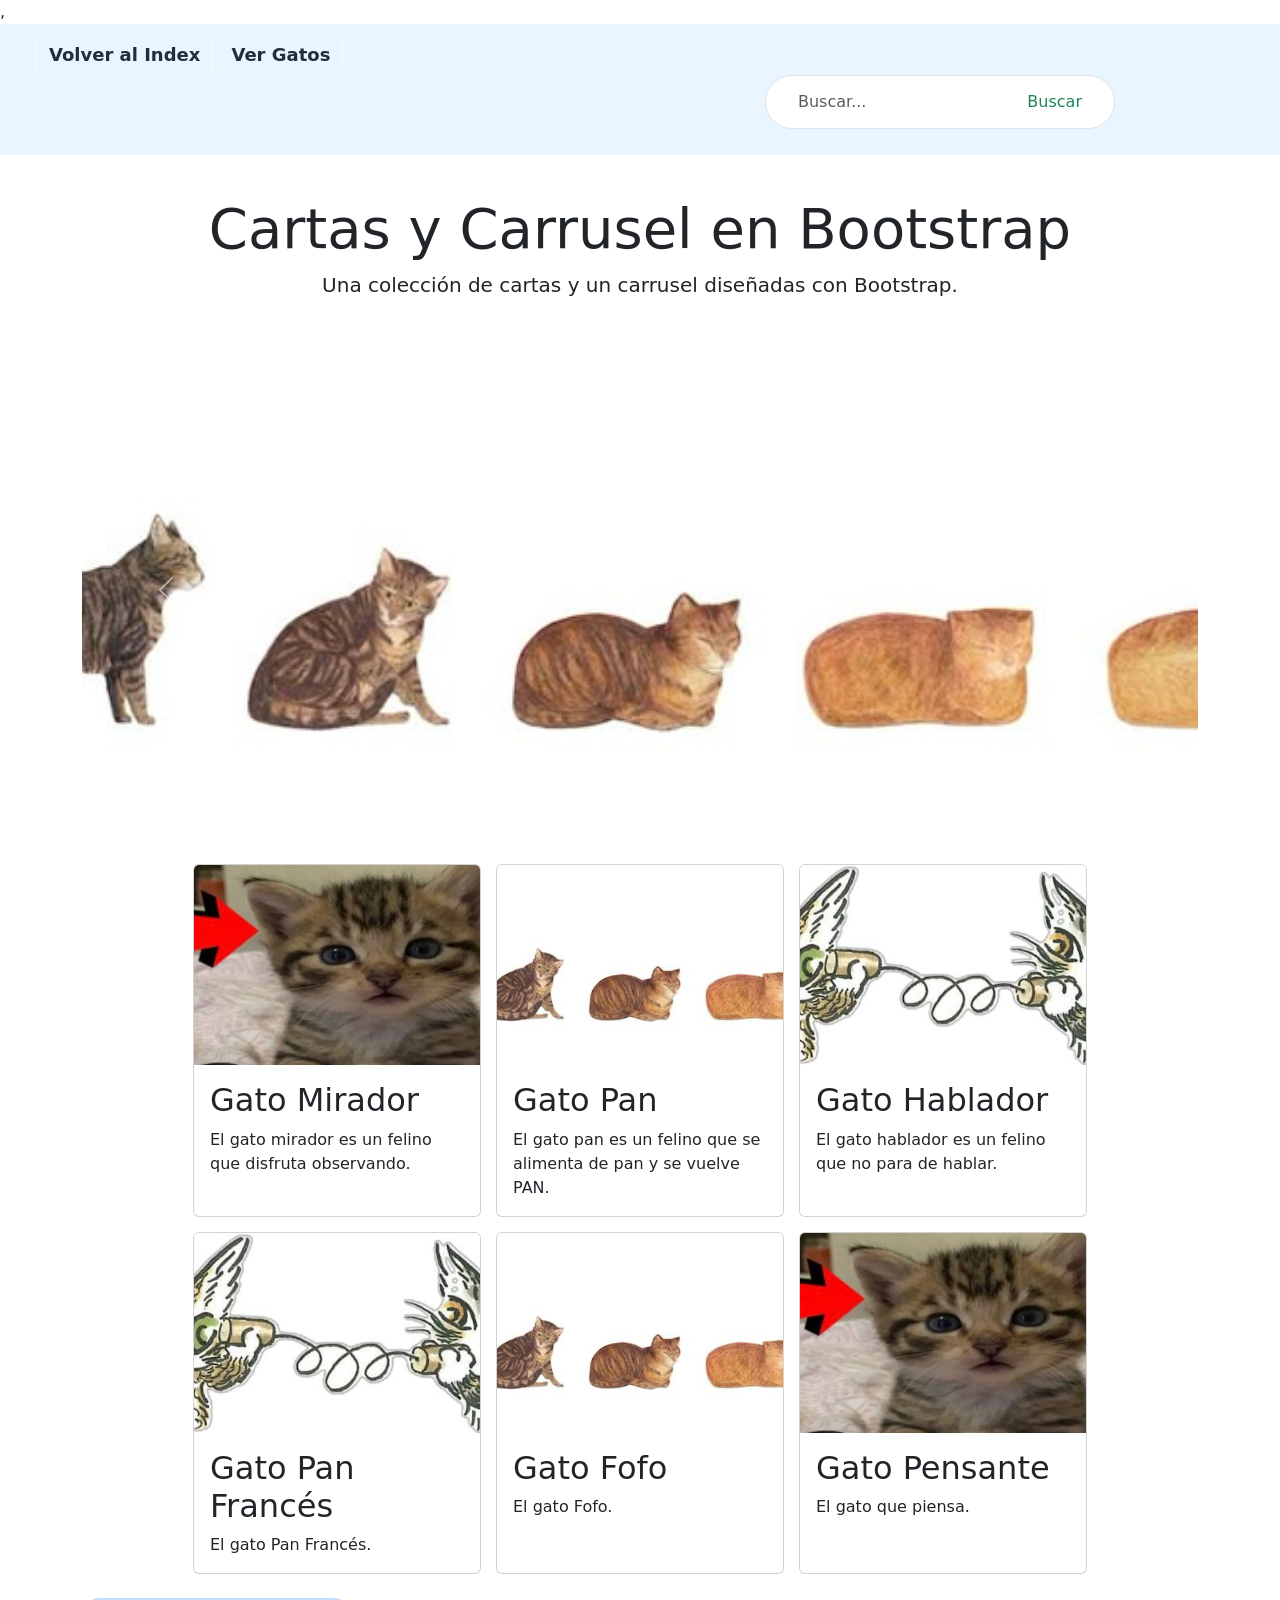
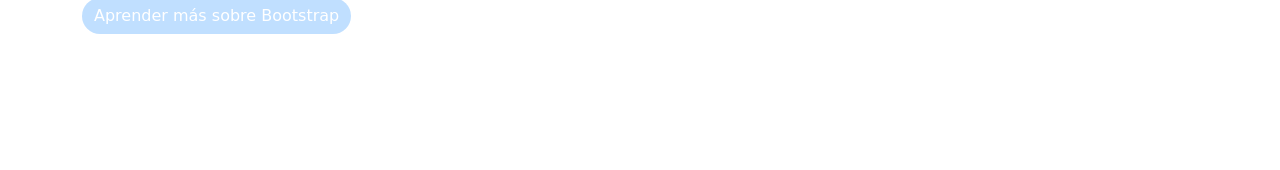
<file: boostrap.html>
,<!DOCTYPE html>
<html lang="es">
<head>
    <meta charset="UTF-8">
    <meta name="viewport" content="width=device-width, initial-scale=1.0">
    <title>BOOTSTRAP</title>
    <link href="https://cdn.jsdelivr.net/npm/bootstrap@5.3.3/dist/css/bootstrap.min.css" rel="stylesheet">
    <script src="https://cdn.jsdelivr.net/npm/bootstrap@5.3.3/dist/js/bootstrap.bundle.min.js"></script>

    <style>
        .nav-superior{
            display:flex;
            justify-content:space-between;
            align-items:center;
            background:#e9f6ff;
            padding:10px 20px;
        }

        .nav-superior a{
            color:#232e36;
            text-decoration:none;
            font-size:18px;
            font-weight:bold;
        }

        .container-fluid{
            width:auto;
            margin-left:auto;
        }

        .buscador-google{
            display:flex;
            align-items:center;
            background:#fff;
            border:1px solid #dfe1e5;
            border-radius:50px;
            padding:8px 20px;
            width:350px;
            margin-left: 600px;
        }

        .buscador-google svg{
            width:12px;
            height:12px;
            margin-right:10px;
        }

        input.form-control{
            border:none;
            box-shadow:none;
        }

        button.btn-outline-success{
            border:none;
            background:transparent;
        }

        .carousel-item img{
            height:500px;
            object-fit:cover;
        }

        .titulo{
            text-align:center;
            margin:40px 0;
        }

        #gato{
            display:flex;
            gap:15px;
            flex-wrap:wrap;
            justify-content:center;
        }

        .card{
            transition:0.3s;
        }

        .card:hover{
            transform:translateY(-8px);
        }

        .card-img-top{
            height:200px;
            object-fit:cover;
        }

        button.btn-primary{
            border: #232e36;
            background-color: #c0dfff;
            border-radius: 50px;
        }
    </style>
</head>
<body>

<nav class="navbar nav-superior">
    <div class="ms-3">
        <a class="btn btn-outline-light" href="index.html">Volver al Index</a>
        <a class="btn btn-outline-light" href="#gato">Ver Gatos</a>
    </div>

    <div class="container-fluid">
        <form class="d-flex buscador-google" role="search">
            <input class="form-control" type="search" placeholder="Buscar...">
            <button class="btn btn-outline-success" type="submit">Buscar</button>
        </form>
    </div>
</nav>

<div class="container">

    <div class="titulo">
        <h2 class="display-4">Cartas y Carrusel en Bootstrap</h2>
        <p class="lead">Una colección de cartas y un carrusel diseñadas con Bootstrap.</p>
    </div>

    <div id="carouselExampleAutoplaying" class="carousel slide" data-bs-ride="carousel">

        <div class="carousel-inner">
            <div class="carousel-item active">
                <img src="img/flayer 2.png" class="d-block w-100" alt="">
            </div>

            <div class="carousel-item">
                <img src="img/flayer 1.png" class="d-block w-100" alt="">
            </div>

            <div class="carousel-item">
                <img src="img/flayer 3.png" class="d-block w-100" alt="">
            </div>
        </div>

        <button class="carousel-control-prev" type="button" data-bs-target="#carouselExampleAutoplaying" data-bs-slide="prev">
            <span class="carousel-control-prev-icon"></span>
        </button>

        <button class="carousel-control-next" type="button" data-bs-target="#carouselExampleAutoplaying" data-bs-slide="next">
            <span class="carousel-control-next-icon"></span>
        </button>

    </div>

    <div id="gato" class="mt-4">

        <div class="card" style="width:18rem;">
            <img src="img/flayer 3.png" class="card-img-top" alt="">
            <div class="card-body">
                <h2>Gato Mirador</h2>
                <p class="card-text">El gato mirador es un felino que disfruta observando.</p>
            </div>
        </div>

        <div class="card" style="width:18rem;">
            <img src="img/flayer 2.png" class="card-img-top" alt="">
            <div class="card-body">
                <h2>Gato Pan</h2>
                <p class="card-text">El gato pan es un felino que se alimenta de pan y se vuelve PAN.</p>
            </div>
        </div>

        <div class="card" style="width:18rem;">
            <img src="img/flayer 1.png" class="card-img-top" alt="">
            <div class="card-body">
                <h2>Gato Hablador</h2>
                <p class="card-text">El gato hablador es un felino que no para de hablar.</p>
            </div>
        </div>

        <div class="card" style="width:18rem;">
            <img src="img/flayer 1.png" class="card-img-top" alt="">
            <div class="card-body">
                <h2>Gato Pan Francés</h2>
                <p class="card-text">El gato Pan Francés.</p>
            </div>
        </div>

        <div class="card" style="width:18rem;">
            <img src="img/flayer 2.png" class="card-img-top" alt="">
            <div class="card-body">
                <h2>Gato Fofo</h2>
                <p class="card-text">El gato Fofo.</p>
            </div>
        </div>

        <div class="card" style="width:18rem;">
            <img src="img/flayer 3.png" class="card-img-top" alt="">
            <div class="card-body">
                <h2>Gato Pensante</h2>
                <p class="card-text">El gato que piensa.</p>
            </div>
        </div>

    </div>

    <p class="mt-4">
        <button class="btn btn-primary" type="button" data-bs-toggle="collapse" data-bs-target="#collapseWidthExample">
            Aprender más sobre Bootstrap
        </button>
    </p>

    <div style="min-height:120px;">
        <div class="collapse collapse-horizontal" id="collapseWidthExample">
            <div class="card card-body" style="width:300px;">
                Bootstrap es un framework de código abierto para desarrollar con HTML, CSS y JS.
            </div>
        </div>
    </div>

</div>

</body>
</html>
</file>
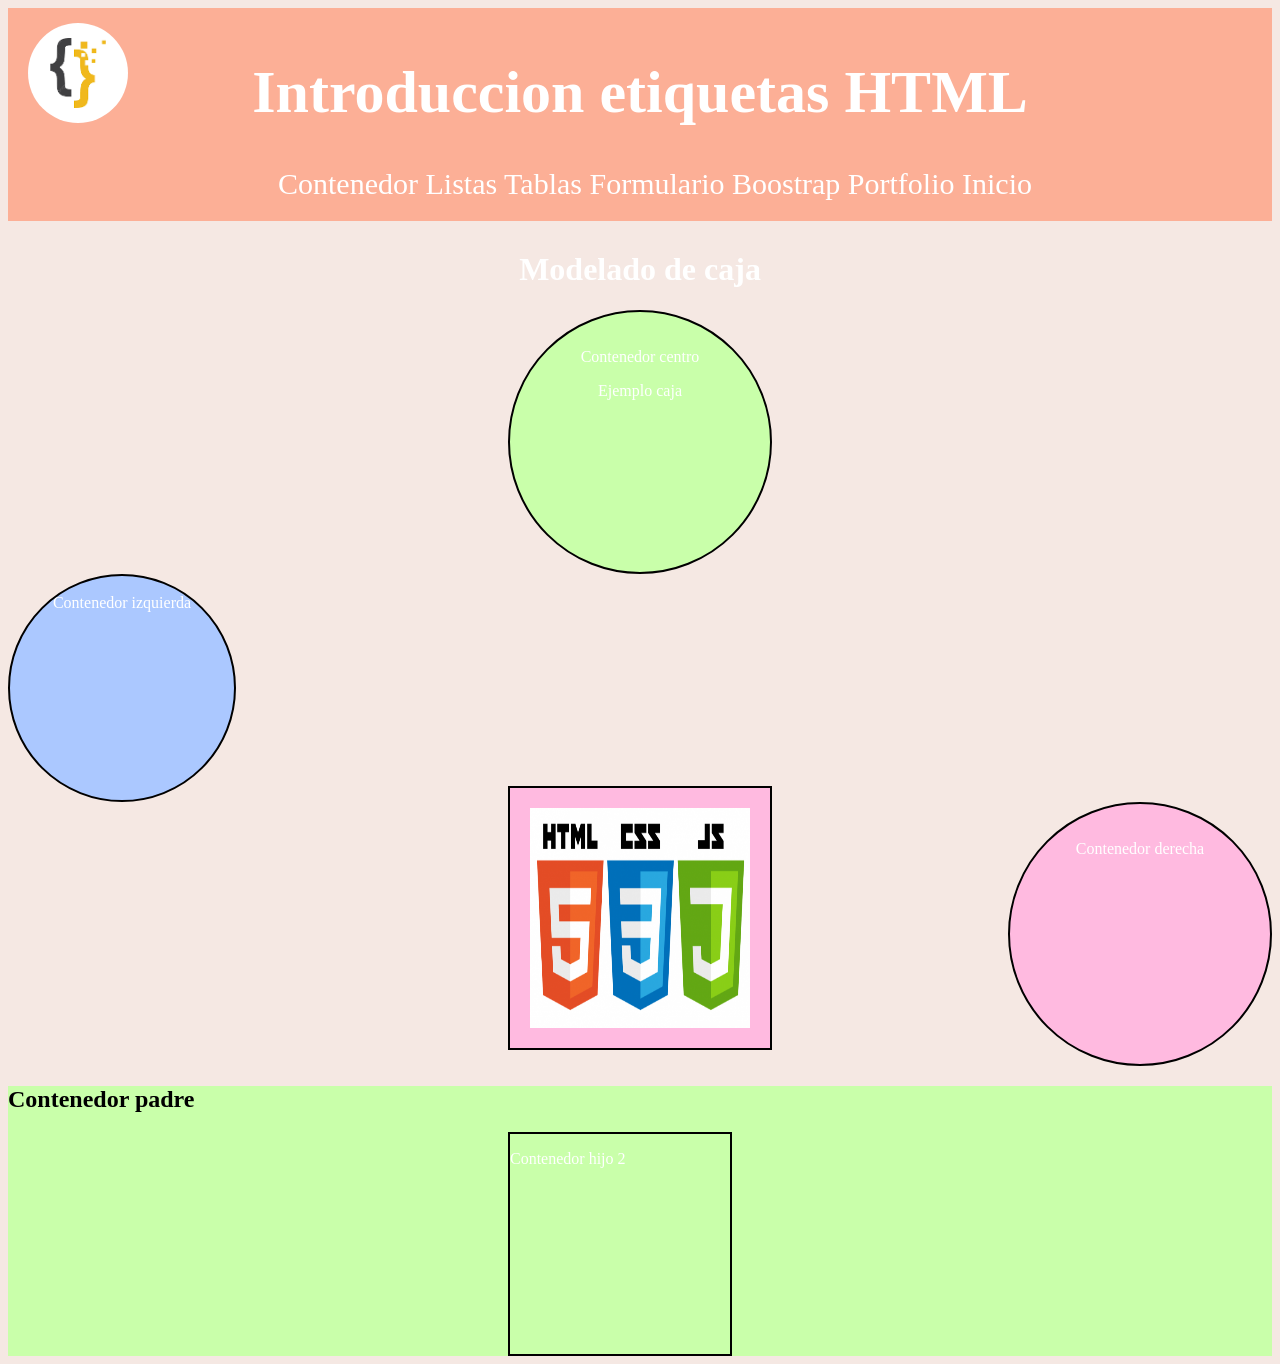
<file: contenedor.html>
<!DOCTYPE html>
<html lang="en">
<head>
    <meta charset="UTF-8">
    <meta name="viewport" content="width=device-width, initial-scale=1.0">
    <title>Contenedor</title>
    <style>
        /* CONTENEDOR */
        div{
            background-color: rgb(255, 179, 154);
        }

        .ci{
            background-color: rgb(201, 255, 170);
            color: white;
            padding: 20px;
            border: 2px solid black;
            margin-left: 500px;
            border-radius: 200px;
            width: 220px;
            height: 220px;
            text-align: center;
        }

        .cii{
            background-color: #abc8ff;
            color: white;
            padding: 2px;
            border: 2px solid black;
            border-radius: 200px;
            width: 220px;
            height: 220px;
            text-align: center;
        }

        .ciii{
            background-color: rgb(255, 186, 224);
            color: white;
            padding: 20px;
            border: 2px solid black;
            margin-left: 1000px;
            border-radius: 200px;
            width: 220px;
            height: 220px;
            text-align: center;
        }

        .contenerpadre{
            background-color: rgb(201, 255, 170);
            position: relative;
        }

        .hijo1{
            background-color: rgb(255, 186, 224);
            color: white;
            padding: 20px;
            border: 2px solid black;
            width: 220px;
            height: 220px;
            text-align: center;
            position: absolute;
            top: -300px;
            left: 500px;
        }

        .hijo2{
            background-color: rgb(201, 255, 170);
            color: white;
            border: 2px solid black;
            width: 220px;
            height: 220px;
            margin-left: 500px;
        }

        img{
            width: 220px;
            height: 220px;
        }

        header{
            background-color: rgb(252, 175, 150);
            padding: 20px;
            position: relative;
            font-size: 30px;
        }
        h1{
            color: white;
            text-align: center;
            margin-top: 30px;
        }

        header img{
            width: 100px;
            height: 100px;
            border-radius: 50%;
            position: absolute;
            left: 20px;
            top: 15px;
        }
        nav a{
            text-decoration: none;
            color: white;
        }
        nav a:hover{
            color: black;
        }

        nav{
            margin-left: 250px;
        }
        body{
            background-color: rgb(245, 232, 227);
        }

    </style>
</head>
<body>
    <header>
        <img src="./img/images.png" alt="">
        <h1>Introduccion etiquetas HTML</h1>
        <nav>
            <a href="contenedor.html">Contenedor</a>
            <a href="lista.html">Listas</a>
            <a href="tabla.html">Tablas</a>
            <a href="formulario.html">Formulario</a>
            <a href="boostrap.html">Boostrap</a>
            <a href="portfolio.html">Portfolio</a>
            <a href="index.html">Inicio</a>
        </nav>
    </header>
    <h1>Modelado de caja</h1>
        

    <div class="ci">
        <p >Contenedor centro</p> 
        <p >Ejemplo caja</p>
    </div>

    <div class="cii">
        <p >Contenedor izquierda</p>
    </div>

    <div class="ciii">
        <p>Contenedor derecha</p>
    </div>

    <div class="contenerpadre">
        <h2>Contenedor padre</h2>
        <div class="hijo1">
            <img src="./img/lenguajes_1-700x353.png" alt="">
        </div>
        <div class="hijo2">
            <p>Contenedor hijo 2</p>
        </div>
    </div>
</body>
</html>
</file>
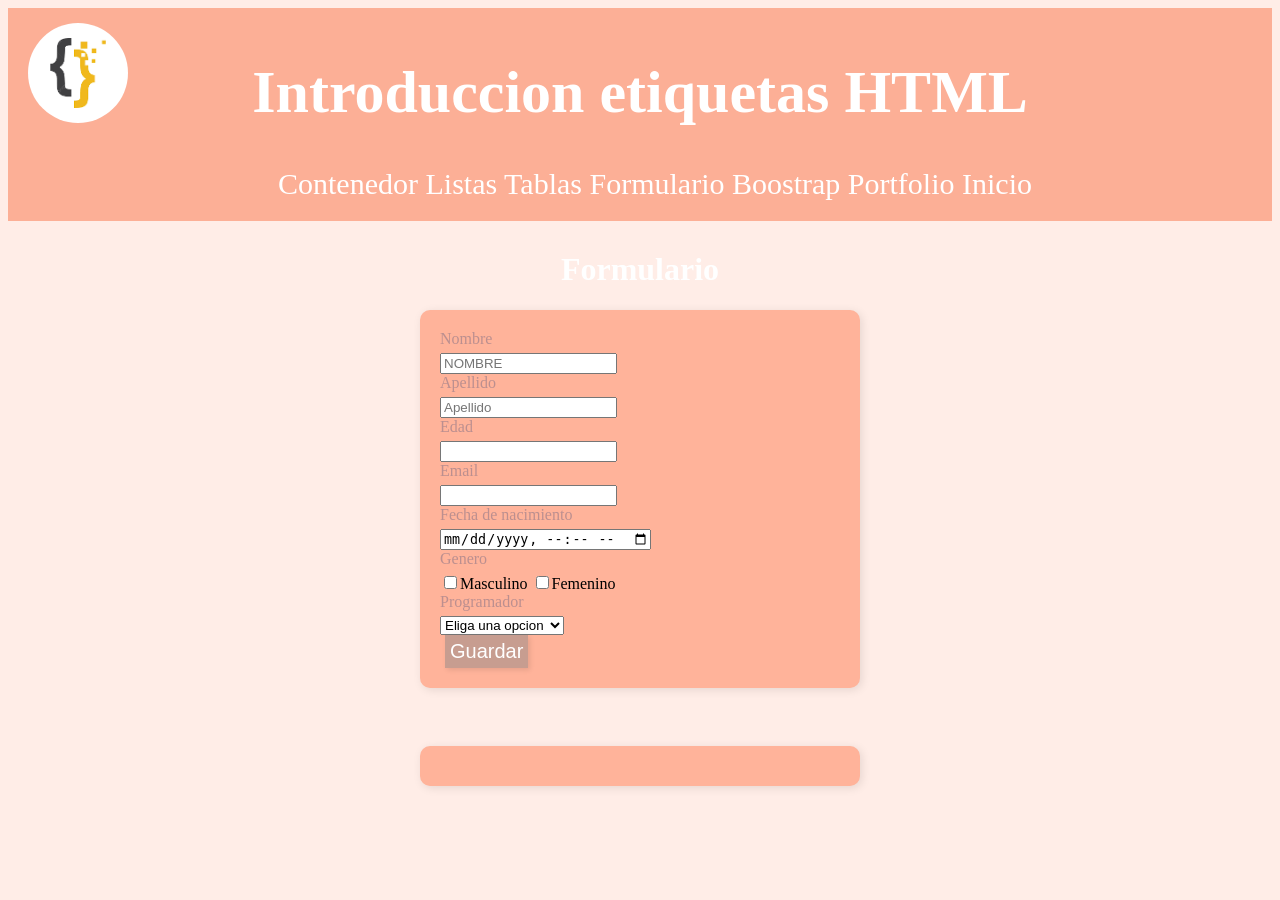
<file: formulario.html>
<!DOCTYPE html>
<html lang="en">
<head>
    <meta charset="UTF-8">
    <meta name="viewport" content="width=device-width, initial-scale=1.0">
    <title>Formulario</title>

    <style>
        /* ESTILOS PARA EL ENCABEZADO */
         header{
            background-color: rgb(252, 175, 150);
            padding: 20px;
            position: relative;
            font-size: 30px;
        }
        h1{
            color: white;
            text-align: center;
            margin-top: 30px;
        }

        header img{
            width: 100px;
            height: 100px;
            border-radius: 50%;
            position: absolute;
            left: 20px;
            top: 15px;
        }
        nav a{
            text-decoration: none;
            color: white;
        }
        nav a:hover{
            color: black;
        }

        nav{
            margin-left: 250px;
        }
        body{
            background-color: rgb(255, 237, 231);
        }

        /* FORMULARIO */
        form{
            background-color: rgb(255, 179, 154);
            padding: 20px;
            width: 400px;
            margin: 20px auto;
            border-radius: 10px;
            box-shadow: 2px 2px 10px rgba(0, 0, 0, 0.1);
        }
        form label{
            color: rosybrown;
            display: block;
            margin-bottom: 5px;
            font-family: fantasy;
        }
        form h1{
            text-align: center;
            margin-bottom: 20px;
            font-family: fantasy;
        }
        
        form button{
            background-color: rgb(199, 157, 144);
            color: white;
            border: none;
            font-size: 20px;
            margin-left: 5px;
            padding: 5px;
            box-shadow: 2px 2px 5px rgba(0, 0, 0, 0.1);
        }

        .mensaje{
            background-color: rgb(255, 179, 154);
            padding: 20px;
            width: 400px;
            margin: 20px auto;
            border-radius: 10px;
            box-shadow: 2px 2px 10px rgba(0, 0, 0, 0.1);
            font-family: system-ui, -apple-system, BlinkMacSystemFont, 'Segoe UI', Roboto, Oxygen, Ubuntu, Cantarell, 'Open Sans', 'Helvetica Neue', sans-serif;
        }

    </style>
</head>
<body>
    <header>
        <img src="./img/images.png" alt="">
        <h1>Introduccion etiquetas HTML</h1>
        <nav>
            <a href="contenedor.html">Contenedor</a>
            <a href="lista.html">Listas</a>
            <a href="tabla.html">Tablas</a>
            <a href="formulario.html">Formulario</a>
            <a href="boostrap.html">Boostrap</a>
            <a href="portfolio.html">Portfolio</a>
            <a href="index.html">Inicio</a>
        </nav>
    </header>
    
    <h1>Formulario </h1>
    <form>
        <label for="">Nombre</label>
        <input type="text" id="nombre" placeholder="NOMBRE"><br>
        <label for="">Apellido</label>
        <input type="text" id="apellido" placeholder="Apellido"><br>
        <label for="">Edad</label>
        <input type="text" id="edad"><br>
        <label for="">Email</label>
        <input type="email" name="" id="email"><br>
        <label for="">Fecha de nacimiento</label>
        <input type="datetime-local" name="" id="fecha_nacimiento"><br>
        <label for="">Genero</label>
        <input type="checkbox" name="" id="masculino">Masculino
        <input type="checkbox" name="" id="femenino">Femenino
        <br>
        <label for="">Programador</label>
        <select name="" id="opcion">
            <option value="">Eliga una opcion</option>
            <option value="Des frontend">Des FRONTEND</option>
            <option value="Des backend">Des BACKEND</option>
            <option value="Lider de equipo">Lider de equipo</option>
            <option value="Senior PYTHON">Senior PYTHON</option>
        </select><br>
        <button type="button" value="Guardar" onclick="guardar()">Guardar</button>
    </form>
    <br>

        <div id="Mensaje" class="mensaje">

            
        </div>

</body>
</html>
<script>
function guardar() {
    let nombre = document.getElementById("nombre").value;
    let apellido = document.getElementById("apellido").value;
    let edad = document.getElementById("edad").value;
    let email = document.getElementById("email").value;
    let fecha_nacimiento = document.getElementById("fecha_nacimiento").value;
    let masculino = document.getElementById("masculino").checked;
    let femenino = document.getElementById("femenino").checked;
    let opcion = document.getElementById("opcion").value;

    document.getElementById("Mensaje").innerHTML = "<h1>Datos guardados:</h1>" +
        "Nombre: " + nombre + "<br/>" +
        "Apellido: " + apellido + "<br/>" +
        "Edad: " + edad + "<br/>" +
        "Email: " + email + "<br/>" +
        "Fecha de nacimiento: " + fecha_nacimiento + "<br/>" +
        "Genero: " + (masculino ? "Masculino" : femenino ? "Femenino" : "No especificado") + "<br/>" +
        "Opcion: " + opcion + "<br/>";

}

</script>
</file>
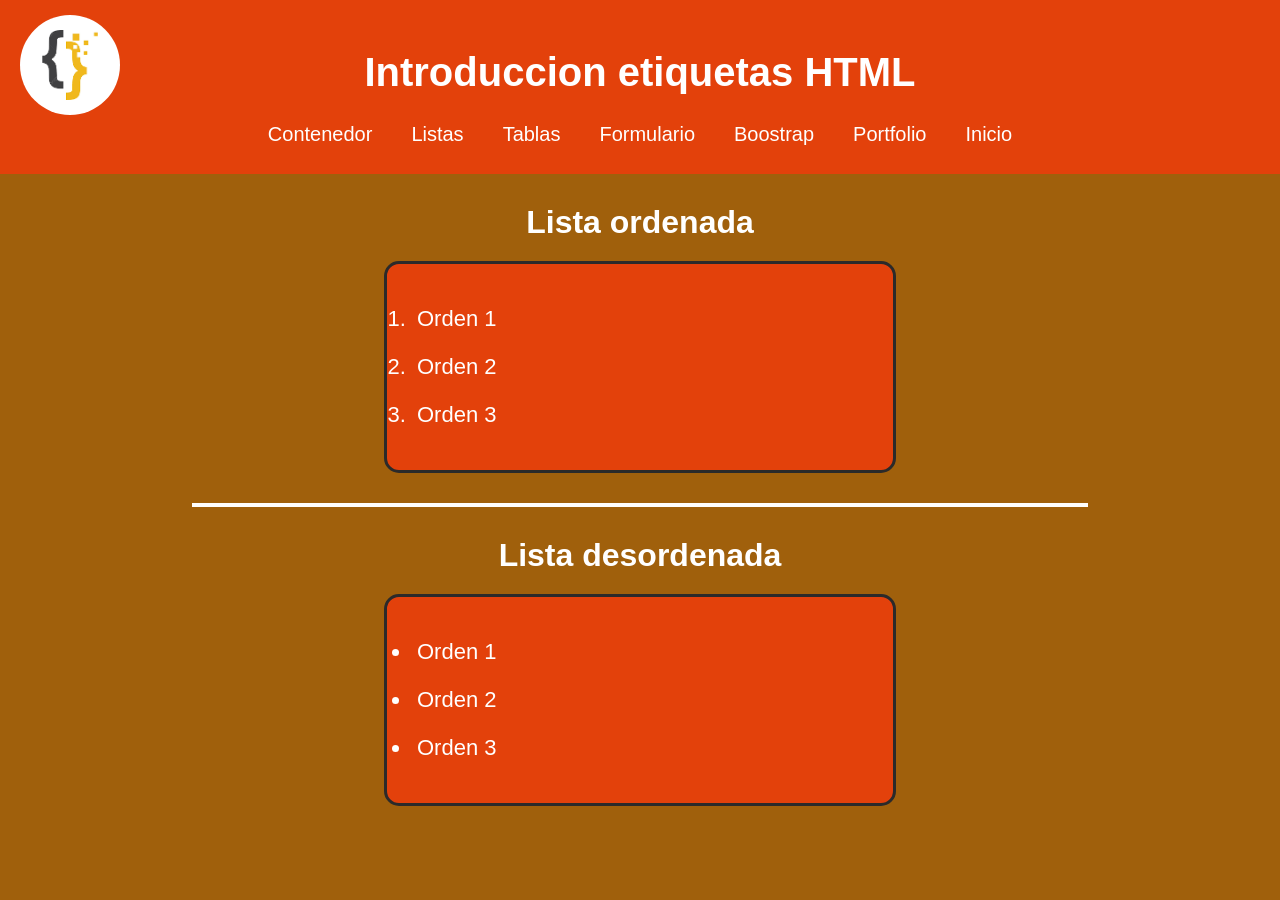
<file: lista.html>
<!DOCTYPE html>
<html lang="en">
<head>
    <meta charset="UTF-8">
    <meta name="viewport" content="width=device-width, initial-scale=1.0">
    <title>Listas</title>

    <style>

        /* RESET */
        *{
            margin: 0;
            padding: 0;
            box-sizing: border-box;
        }

        /* BODY */
        body{
            background-color: rgb(160, 96, 12);
            font-family: Arial, Helvetica, sans-serif;
        }

        /* HEADER */
        header{
            background-color: rgb(227, 65, 11);
            padding: 20px;
            position: relative;
        }

        header h1{
            text-align: center;
            color: white;
            font-size: 40px;
            margin-bottom: 20px;
        }

        /* IMAGEN */
        header img{
            width: 100px;
            height: 100px;
            border-radius: 50%;
            position: absolute;
            left: 20px;
            top: 15px;
        }

        /* NAV */
        nav{
            display: flex;
            justify-content: center;
            flex-wrap: wrap;
            gap: 15px;
            margin-top: 10px;
        }

        nav a{
            text-decoration: none;
            color: white;
            padding: 8px 12px;
            transition: 0.3s;
            font-size: 20px;
        }

        nav a:hover{
            color: black;
        }

        /* TITULOS */
        body h1{
            color: white;
            text-align: center;
            margin-top: 30px;
        }

        /* LISTAS */
        ol,
        ul{
            background-color: rgb(227, 65, 11);
            width: 40%;
            margin: 20px auto;
            padding: 25px;
            border-radius: 15px;
            border: 3px solid rgb(43, 42, 42);
            color: white;
            font-size: 22px;
        }

        /* ITEMS */
        li{
            margin: 12px 0;
            padding: 5px;
        }

        /* LINEA */
        hr{
            border: 2px solid white;
            width: 70%;
            margin: 30px auto;
        }

        /* ---------------- RESPONSIVE ---------------- */

        /* TABLET */
        @media (max-width: 900px){

            header img{
                position: static;
                display: block;
                margin: auto;
            }

            header h1{
                font-size: 32px;
                margin-top: 15px;
            }

            nav{
                margin-top: 20px;
            }

            ol,
            ul{
                width: 70%;
                font-size: 20px;
            }
        }

        /* CELULAR */
        @media (max-width: 600px){

            header{
                text-align: center;
            }

            header h1{
                font-size: 26px;
            }

            nav{
                flex-direction: column;
                align-items: center;
                gap: 10px;
            }

            nav a{
                font-size: 18px;
            }

            ol,
            ul{
                width: 90%;
                font-size: 18px;
                padding: 20px;
            }

            body h1{
                font-size: 28px;
            }

            hr{
                width: 90%;
            }
        }

    </style>
</head>

<body>

    <header>
        <img src="./img/images.png" alt="">

        <h1>Introduccion etiquetas HTML</h1>

        <nav>
            <a href="contenedor.html">Contenedor</a>
            <a href="lista.html">Listas</a>
            <a href="tabla.html">Tablas</a>
            <a href="formulario.html">Formulario</a>
            <a href="boostrap.html">Boostrap</a>
            <a href="portfolio.html">Portfolio</a>
            <a href="index.html">Inicio</a>
        </nav>
    </header>

    <h1>Lista ordenada</h1>

    <ol>
        <li>Orden 1</li>
        <li>Orden 2</li>
        <li>Orden 3</li>
    </ol>

    <hr>

    <h1>Lista desordenada</h1>

    <ul>
        <li>Orden 1</li>
        <li>Orden 2</li>
        <li>Orden 3</li>
    </ul>

</body>
</html>
</file>
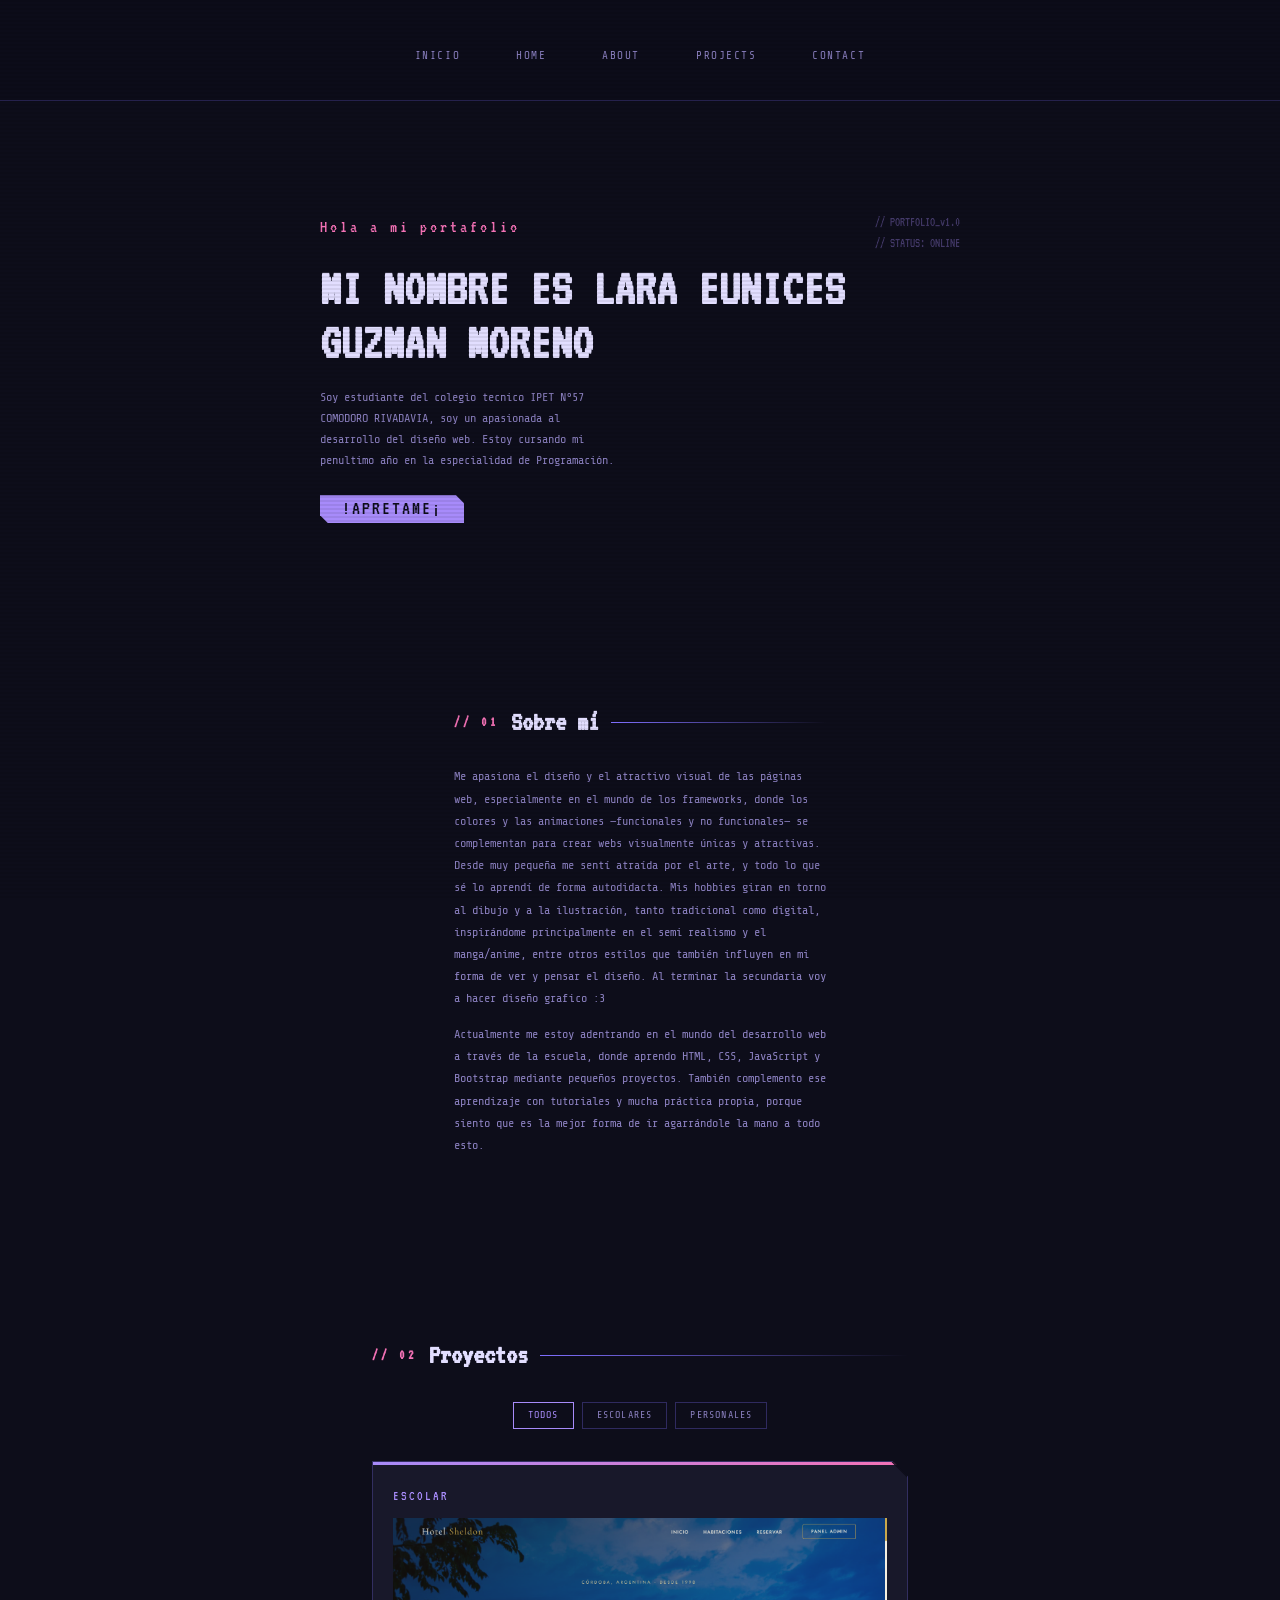
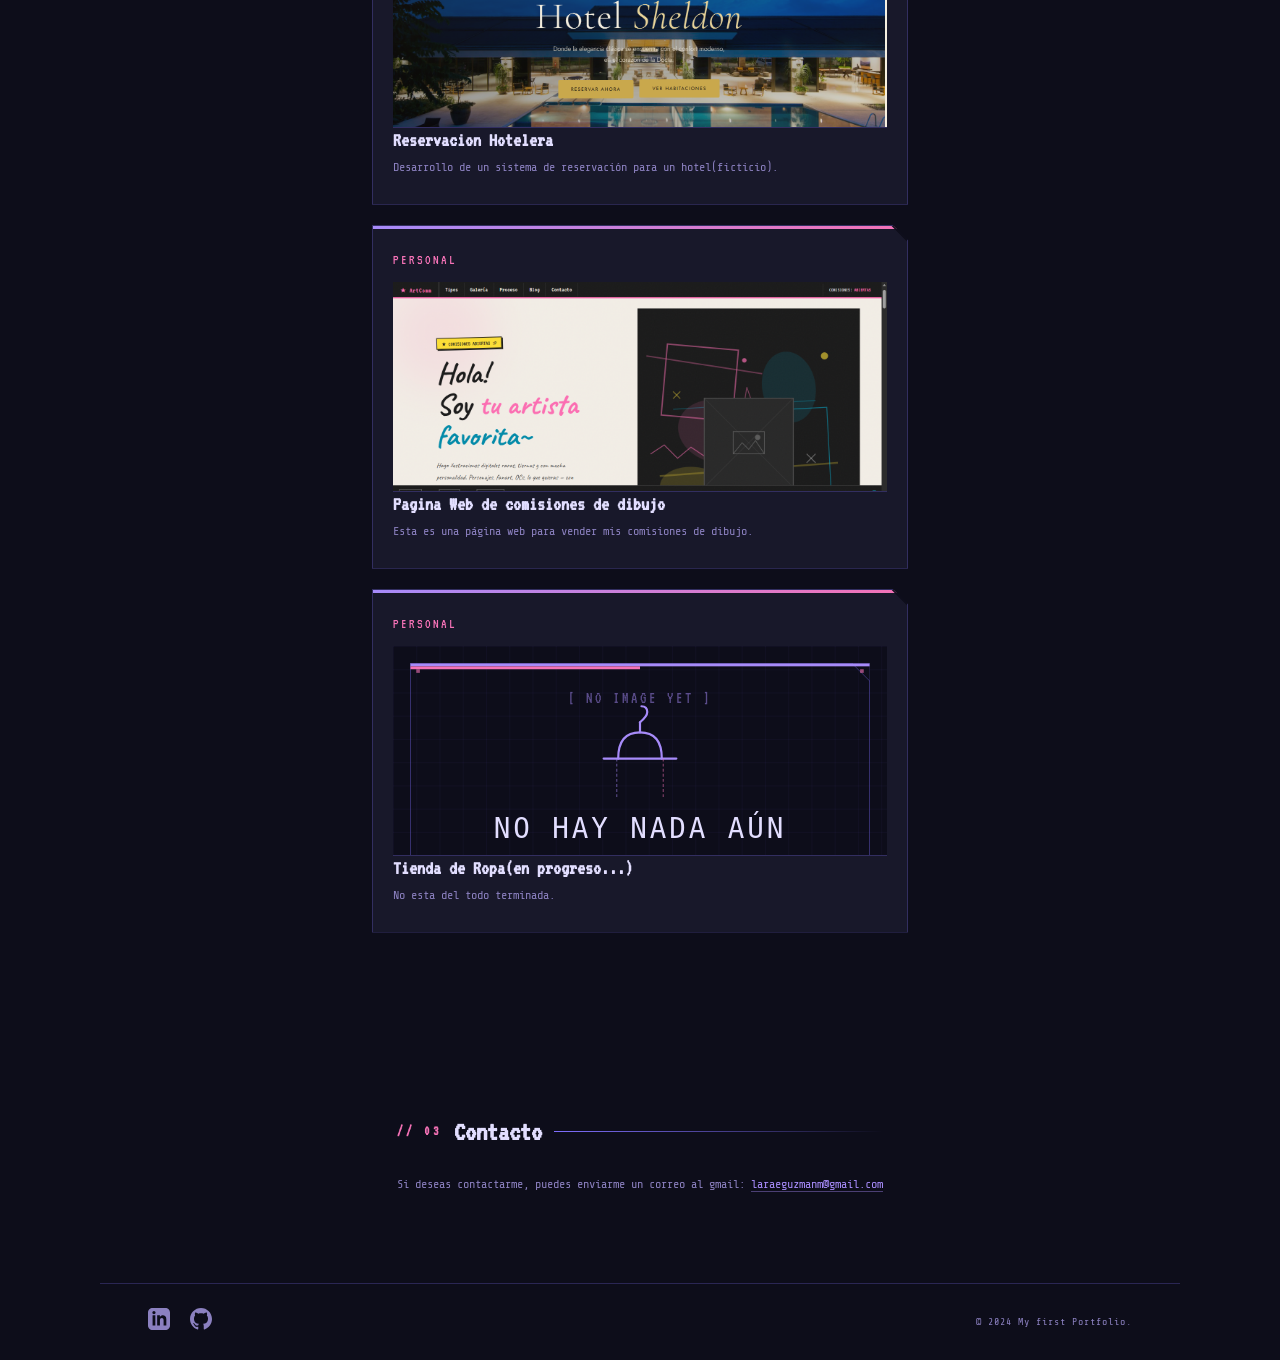
<file: portfolio.html>
<!DOCTYPE html>
<html lang="en">
<head>
    <meta charset="UTF-8">
    <meta name="viewport" content="width=device-width, initial-scale=1.0">
    <title>Estudiante diseño grafico(principiante)</title>
    <link rel="shortcut icon" href="/images/banner.jfif" type="image/x-icon">
    <link rel="stylesheet" href="style.css">


  <style>
    /* ─── IMPORTS ─────────────────────────────────────────────── */
@import url('https://fonts.googleapis.com/css2?family=VT323&family=Share+Tech+Mono&family=Pixelify+Sans:wght@400;700&display=swap');

/* ─── TOKENS ──────────────────────────────────────────────── */
:root {
  --bg:        #0d0d1a;
  --surface:   #131320;
  --card:      #18182a;
  --border:    rgba(127, 111, 255, 0.25);
  --border-h:  #7f6fff;
  --accent1:   #a78bfa;
  --accent2:   #f472b6;
  --text:      #e2deff;
  --muted:     #8b80c0;
  --font-mono: 'Share Tech Mono', monospace;
  --font-display: 'VT323', monospace;
}

/* ─── RESET ───────────────────────────────────────────────── */
*, *::before, *::after { box-sizing: border-box; margin: 0; padding: 0; }
html { scroll-behavior: smooth; }

body {
  background: var(--bg);
  color: var(--text);
  font-family: var(--font-mono);
  font-size: 13px;
  line-height: 1.65;
  -webkit-font-smoothing: antialiased;
}

/* scanlines */
body::before {
  content: '';
  position: fixed;
  inset: 0;
  background: repeating-linear-gradient(
    0deg,
    transparent,
    transparent 2px,
    rgba(0,0,0,0.07) 2px,
    rgba(0,0,0,0.07) 4px
  );
  pointer-events: none;
  z-index: 999;
}

a { color: inherit; text-decoration: none; }
img { display: block; }

/* ─── HEADER / NAV ────────────────────────────────────────── */
header {
  position: sticky;
  top: 0;
  z-index: 100;
  background: rgba(13, 13, 26, 0.9);
  backdrop-filter: blur(10px);
  border-bottom: 1px solid var(--border);
}

nav ul {
  display: flex;
  justify-content: center;
  gap: 2rem;
  list-style: none;
  padding: 0.9rem 2rem;
}

nav ul li a {
  font-family: var(--font-mono);
  font-size: 11px;
  letter-spacing: 0.14em;
  text-transform: uppercase;
  color: var(--muted);
  transition: color 0.15s;
}

nav ul li a:hover { color: var(--accent2); }

/* ─── MAIN WRAPPER ────────────────────────────────────────── */
main {
  max-width: 1080px;
  margin: 0 auto;
  padding: 0 clamp(1.25rem, 5vw, 3rem);
}

section {
  padding: clamp(3.5rem, 7vw, 5.5rem) 0;
  border-bottom: 1px solid var(--border);
}

section:last-child { border-bottom: none; }

/* shared section header */
.section-label {
  font-family: var(--font-display);
  font-size: 14px;
  letter-spacing: 4px;
  color: var(--accent2);
  text-transform: uppercase;
  margin-bottom: 4px;
}

/* ─── HERO  #Casa ─────────────────────────────────────────── */
#Casa {
  display: flex;
  flex-direction: column;
  gap: 1.1rem;
  padding-top: clamp(4.5rem, 10vw, 7rem);
  position: relative;
}

#Casa::after {
  content: '// PORTFOLIO_v1.0\A// STATUS: ONLINE';
  white-space: pre;
  position: absolute;
  top: clamp(4.5rem, 10vw, 7rem);
  right: 0;
  font-family: var(--font-display);
  font-size: 13px;
  color: var(--accent1);
  opacity: 0.35;
  text-align: right;
  line-height: 1.6;
}

#Casa p:first-child {
  font-family: var(--font-display);
  font-size: 18px;
  letter-spacing: 3px;
  color: var(--accent2);
}

#Casa h1 {
  font-family: var(--font-display);
  font-size: clamp(28px, 5.5vw, 52px);
  line-height: 1.05;
  color: var(--text);
  max-width: 640px;
}

#Casa p:nth-child(3) {
  font-size: 12px;
  color: var(--muted);
  max-width: 50ch;
  line-height: 1.75;
}

#Casa button {
  align-self: flex-start;
  margin-top: 0.4rem;
  font-family: var(--font-display);
  font-size: 20px;
  letter-spacing: 2px;
  color: var(--bg);
  background: var(--accent1);
  border: none;
  padding: 3px 22px 5px;
  cursor: pointer;
  clip-path: polygon(0 0, calc(100% - 8px) 0, 100% 8px, 100% 100%, 8px 100%, 0 calc(100% - 8px));
  transition: background 0.15s;
}

#Casa button:hover { background: var(--accent2); }

/* ─── SOBRE MÍ  #SobreMi ──────────────────────────────────── */
#SobreMi h2 {
  font-family: var(--font-display);
  font-size: 28px;
  color: var(--text);
  margin-bottom: 1.25rem;
  display: flex;
  align-items: center;
  gap: 12px;
}

#SobreMi h2::before { content: '// 01'; font-size: 14px; color: var(--accent2); letter-spacing: 3px; }
#SobreMi h2::after  { content: ''; flex: 1; height: 1px; background: linear-gradient(to right, var(--border-h), transparent); }

#SobreMi p {
  font-size: 12px;
  color: var(--muted);
  max-width: 62ch;
  line-height: 1.85;
  margin-bottom: 0.85rem;
}
#SobreMi p:last-child { margin-bottom: 0; }

/* ─── PROYECTOS  #proyectos ───────────────────────────────── */
#proyectos h1 {
  font-family: var(--font-display);
  font-size: 28px;
  color: var(--text);
  margin-bottom: 1.5rem;
  display: flex;
  align-items: center;
  gap: 12px;
}

#proyectos h1::before { content: '// 02'; font-size: 14px; color: var(--accent2); letter-spacing: 3px; }
#proyectos h1::after  { content: ''; flex: 1; height: 1px; background: linear-gradient(to right, var(--border-h), transparent); }

/* filter nav */
.indetificador {
  display: flex;
  gap: 8px;
  margin-bottom: 2rem;
  flex-wrap: wrap;
}

.indetificador a {
  font-family: var(--font-mono);
  font-size: 10px;
  letter-spacing: 0.12em;
  text-transform: uppercase;
  color: var(--muted);
  border: 1px solid rgba(127,111,255,0.3);
  padding: 4px 14px;
  transition: color 0.15s, border-color 0.15s;
}

.indetificador a:hover,
.indetificador a.activo {
  color: var(--accent1);
  border-color: var(--accent1);
}

/* grid */
.contenedor.proyectos {
  display: grid;
  grid-template-columns: repeat(auto-fill, minmax(320px, 1fr));
  gap: 20px;
}

/* ─── CARDS ───────────────────────────────────────────────── */
.Tarjeta {
  display: block;
  background: var(--card);
  border: 1px solid var(--border);
  overflow: hidden;
  position: relative;
  transition: border-color 0.2s, transform 0.2s;
  clip-path: polygon(0 0, calc(100% - 16px) 0, 100% 16px, 100% 100%, 0 100%);
}

.Tarjeta:hover {
  border-color: var(--border-h);
  transform: translateY(-4px);
}

/* top stripe */
.Tarjeta::before {
  content: '';
  display: block;
  height: 3px;
  background: linear-gradient(90deg, var(--accent1), var(--accent2));
}

/* cut corner fill */
.Tarjeta::after {
  content: '';
  position: absolute;
  top: 0;
  right: 0;
  width: 16px;
  height: 16px;
  background: var(--bg);
  clip-path: polygon(0 0, 100% 0, 100% 100%);
  z-index: 1;
}

/* ─── CARD IMAGE ──────────────────────────────────────────── */
.card-body img {
  width: 100%;
  height: 210px;
  object-fit: cover;
  object-position: top;
  display: block;
  border-bottom: 1px solid var(--border);
}

.card-body {
  position: relative;
}

.n3 .card-body::before {
  content: '[ NO IMAGE YET ]';
  position: absolute;
  top: 0;
  left: 0;
  right: 0;
  height: 210px;
  display: flex;
  align-items: center;
  justify-content: center;
  font-family: var(--font-display);
  font-size: 16px;
  letter-spacing: 3px;
  color: var(--accent1);
  opacity: 0.5;
  pointer-events: none;
}

.card-body {
  padding: 20px 20px 26px;
}

/* badges */
.card-body span {
  display: inline-block;
  font-family: var(--font-display);
  font-size: 14px;
  letter-spacing: 2px;
  text-transform: uppercase;
  margin-bottom: 10px;
}

.escolar2 { color: var(--accent1); }
.personal1,
.personal2 { color: var(--accent2); }

.card-body h2 {
  font-family: var(--font-display);
  font-size: 20px;
  color: var(--text);
  margin-bottom: 6px;
  line-height: 1.2;
}

.card-body p {
  font-size: 12px;
  color: var(--muted);
  line-height: 1.65;
}

/* ─── CONTACTO  #Contacto ─────────────────────────────────── */
#Contacto h2 {
  font-family: var(--font-display);
  font-size: 28px;
  color: var(--text);
  margin-bottom: 1.25rem;
  display: flex;
  align-items: center;
  gap: 12px;
}

#Contacto h2::before { content: '// 03'; font-size: 14px; color: var(--accent2); letter-spacing: 3px; }
#Contacto h2::after  { content: ''; flex: 1; height: 1px; background: linear-gradient(to right, var(--border-h), transparent); }

#Contacto p { font-size: 12px; color: var(--muted); }

#Contacto a {
  color: var(--accent1);
  border-bottom: 1px solid rgba(167,139,250,0.4);
  transition: border-color 0.15s;
}
#Contacto a:hover { border-color: var(--accent1); }

/* ─── FOOTER ──────────────────────────────────────────────── */
footer {
  max-width: 1080px;
  margin: 0 auto;
  padding: 1.5rem clamp(1.25rem, 5vw, 3rem);
  display: flex;
  align-items: center;
  justify-content: space-between;
  flex-wrap: wrap;
  gap: 1rem;
  border-top: 1px solid var(--border);
  background: var(--bg);

}

.iconos {
  display: flex;
  gap: 1.25rem;
}

.iconos a svg {
  width: 22px;
  height: 22px;
  color: var(--muted);
  transition: color 0.15s;
}

.iconos a:hover svg {
  color: var(--accent1);
}

footer p {
  font-size: 10px;
  color: var(--muted);
  letter-spacing: 0.1em;
}

/* ─── RESPONSIVE ──────────────────────────────────────────── */
@media (max-width: 600px) {
  nav ul { gap: 1.1rem; padding: 0.8rem 1rem; }
  nav ul li a { font-size: 10px; }
  .contenedor.proyectos { grid-template-columns: 1fr; }
  footer { flex-direction: column; align-items: flex-start; }
  #Casa::after { display: none; }
}

/* ─── REDUCED MOTION ──────────────────────────────────────── */
@media (prefers-reduced-motion: reduce) {
  *, *::before, *::after { transition: none !important; }
  html { scroll-behavior: auto; }
}
  </style>


</head>
<body>
<header>
    <nav>
        <ul>
            <li><a href="index.html">Inicio</a></li>
            <li><a href="#Casa">Home</a></li>
            <li><a href="#SobreMi">About</a></li>
            <li><a href="#proyectos">Projects</a></li>
            <li><a href="#Contacto">Contact</a></li>
        </ul>
    </nav>
</header>
<main>
    <section id="Casa">
        <p>Hola a mi portafolio</p>
        <h1>MI NOMBRE ES LARA EUNICES GUZMAN MORENO</h1>
        <p>Soy estudiante del colegio tecnico IPET N°57 COMODORO RIVADAVIA, soy un apasionada al desarrollo del diseño web.
            Estoy cursando mi penultimo año en la especialidad de Programación.
        </p>
    
     <button>!APRETAME¡</button>
</section>
</main>
<main>
    <section id="SobreMi">
        <h2>Sobre mí</h2>
        <p>Me apasiona el diseño y el atractivo visual de las páginas web, especialmente en el mundo de los frameworks,
             donde los colores y las animaciones —funcionales y no funcionales— se complementan para crear webs visualmente únicas y atractivas.
            Desde muy pequeña me sentí atraída por el arte,
            y todo lo que sé lo aprendí de forma autodidacta. Mis hobbies giran en torno al dibujo y a la ilustración,
            tanto tradicional como digital, inspirándome principalmente en el semi realismo y el manga/anime, 
            entre otros estilos que también influyen en mi forma de ver y pensar el diseño.
            Al terminar la secundaria voy a hacer diseño grafico :3</p>

        <p>Actualmente me estoy adentrando en el mundo del desarrollo web a través de la escuela,
             donde aprendo HTML, CSS, JavaScript y Bootstrap mediante pequeños proyectos.
             También complemento ese aprendizaje con tutoriales y mucha práctica propia,
             porque siento que es la mejor forma de ir agarrándole la mano a todo esto.</p>
    </section>
</main>
<main>
  <section id="proyectos">
 
    <h1>Proyectos</h1>

    <nav class="indetificador">
      <a href="#proyectos" class="activo">Todos</a>
      <a href="#proyectos-escolares">Escolares</a>
      <a href="#proyectos-personales">Personales</a>
    </nav>
 
    <div class="contenedor proyectos">
 
      <a id="proyectos-escolares" class="Tarjeta n1">
        <div class="card-body">
          <span class="escolar2">Escolar</span>
          <img src="img/proyecto hotel.png" alt="Reservacion Hotelera">
          <h2>Reservacion Hotelera</h2>
          <p>Desarrollo de un sistema de reservación para un hotel(ficticio).</p>
        </div>
      </a>

      <a id="proyectos-personales" class="Tarjeta n2">
        <div class="card-body">
          <span class="personal1">Personal</span>
          <img src="img/web de comisiones de dibujo.png" alt="Pagina Web de comisiones de dibujo">
          <h2>Pagina Web de comisiones de dibujo</h2>
          <p>Esta es una página web para vender mis comisiones de dibujo.</p>
        </div>
      </a>
 
      <a id="proyectos-personales" class="Tarjeta n3">
        <div class="card-body">
          <span class="personal2">Personal</span>
          <img src="img/proyecto ropa.svg" alt="Tienda de Ropa">          
          <h2>Tienda de Ropa(en progreso...)</h2>
          <p>No esta del todo terminada.</p>
        </div>
      </a>
    </div>
  </section>
</main>
<main>
    <section id="Contacto">
            <h2>Contacto</h2>
            <p>Si deseas contactarme, puedes enviarme un correo al gmail: <a href="laraeguzmanm@gmail.com">laraeguzmanm@gmail.com</a></p>

        </section>
    </main>

<footer>
    <div class="iconos">
        <a href="https://www.linkedin.com/in/laraguzman" target="_blank" aria-label="LinkedIn">
          <svg xmlns="http://www.w3.org/2000/svg" width="22" height="22" viewBox="0 0 24 24" fill="currentColor">
            <path d="M19 0h-14c-2.761 0-5 2.239-5 5v14c0 2.761 2.239 5 5 5h14c2.762 0 5-2.239 5-5v-14c0-2.761-2.238-5-5-5zm-11 19h-3v-11h3v11zm-1.5-12.268c-.966 0-1.75-.79-1.75-1.764s.784-1.764 1.75-1.764 1.75.79 1.75 1.764-.783 1.764-1.75 1.764zm13.5 12.268h-3v-5.604c0-3.368-4-3.113-4 0v5.604h-3v-11h3v1.765c1.396-2.586 7-2.777 7 2.476v6.759z"/>
          </svg>
        </a>
        <a href="https://www.github.com/LaraGuzmanMoreno" target="_blank" aria-label="GitHub">
          <svg xmlns="http://www.w3.org/2000/svg" width="22" height="22" viewBox="0 0 24 24" fill="currentColor">
            <path d="M12 0c-6.626 0-12 5.373-12 12 0 5.302 3.438 9.8 8.207 11.387.599.111.793-.261.793-.577v-2.234c-3.338.726-4.033-1.416-4.033-1.416-.546-1.387-1.333-1.756-1.333-1.756-1.089-.745.083-.729.083-.729 1.205.084 1.839 1.237 1.839 1.237 1.07 1.834 2.807 1.304 3.492.997.107-.775.418-1.305.762-1.604-2.665-.305-5.467-1.334-5.467-5.931 0-1.311.469-2.381 1.236-3.221-.124-.303-.535-1.524.117-3.176 0 0 1.008-.322 3.301 1.23.957-.266 1.983-.399 3.003-.404 1.02.005 2.047.138 3.006.404 2.291-1.552 3.297-1.23 3.297-1.23.653 1.653.242 2.874.118 3.176.77.84 1.235 1.911 1.235 3.221 0 4.609-2.807 5.624-5.479 5.921.43.372.823 1.102.823 2.222v3.293c0 .319.192.694.801.576 4.765-1.589 8.199-6.086 8.199-11.386 0-6.627-5.373-12-12-12z"/>
          </svg>
        </a>
    </div>
    <p>&copy; 2024 My first Portfolio.</p>
</footer>

</body>

</html>
</file>
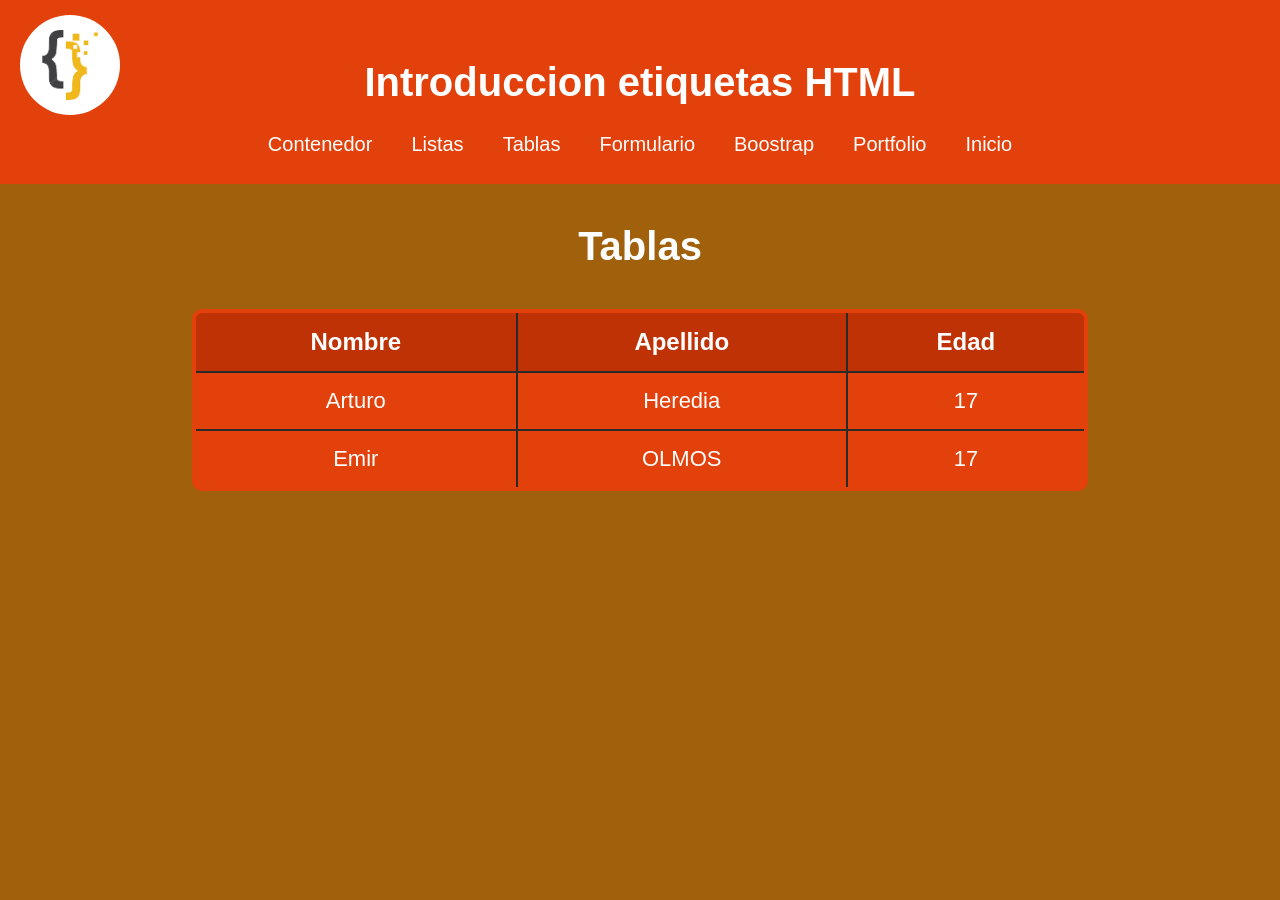
<file: tabla.html>
<!DOCTYPE html>
<html lang="en">
<head>
    <meta charset="UTF-8">
    <meta name="viewport" content="width=device-width, initial-scale=1.0">
    <title>Tablas</title>

    <style>

        /* RESET */
        *{
            margin: 0;
            padding: 0;
            box-sizing: border-box;
        }

        /* BODY */
        body{
            background-color: rgb(160, 96, 12);
            font-family: Arial, Helvetica, sans-serif;
        }

        /* HEADER */
        header{
            background-color: rgb(227, 65, 11);
            padding: 20px;
            position: relative;
        }

        header h1{
            text-align: center;
            color: white;
            font-size: 40px;
            margin-bottom: 20px;
        }

        /* IMAGEN */
        header img{
            width: 100px;
            height: 100px;
            border-radius: 50%;
            position: absolute;
            left: 20px;
            top: 15px;
        }

        /* NAV */
        nav{
            display: flex;
            justify-content: center;
            flex-wrap: wrap;
            gap: 15px;
            margin-top: 10px;
        }

        nav a{
            text-decoration: none;
            color: white;
            padding: 8px 12px;
            transition: 0.3s;
            font-size: 20px;
        }

        nav a:hover{
            color: black;
        }

        /* TITULO */
        body h1{
            color: white;
            text-align: center;
            margin-top: 40px;
            font-size: 40px;
        }

        /* TABLA */
        table{
            width: 70%;
            margin: 40px auto;
            border-collapse: collapse;
            background-color: rgb(227, 65, 11);
            color: white;
            border: 4px solid rgb(43, 42, 42);
            border-radius: 10px;
            overflow: hidden;
            font-size: 22px;
        }

        /* CELDAS */
        th,
        td{
            border: 2px solid rgb(43, 42, 42);
            padding: 15px;
            text-align: center;
        }

        /* ENCABEZADOS */
        tr:first-child{
            background-color: rgb(190, 50, 5);
            font-size: 24px;
        }

        /* EFECTO HOVER */
        tr:hover{
            background-color: rgb(255, 120, 60);
            transition: 0.3s;
        }

        /* ---------------- RESPONSIVE ---------------- */

        /* TABLET */
        @media (max-width: 900px){

            header img{
                position: static;
                display: block;
                margin: auto;
            }

            header h1{
                font-size: 32px;
                margin-top: 15px;
            }

            nav{
                margin-top: 20px;
            }

            table{
                width: 90%;
                font-size: 18px;
            }

            th,
            td{
                padding: 10px;
            }
        }

        /* CELULAR */
        @media (max-width: 600px){

            header{
                text-align: center;
            }

            header h1{
                font-size: 26px;
            }

            nav{
                flex-direction: column;
                align-items: center;
                gap: 10px;
            }

            nav a{
                font-size: 18px;
            }

            body h1{
                font-size: 30px;
            }

            table{
                width: 95%;
                font-size: 16px;
            }

            th,
            td{
                padding: 8px;
            }
        }

    </style>
</head>

<body>

    <header>
        <img src="./img/images.png" alt="">

        <h1>Introduccion etiquetas HTML</h1>

        <nav>
            <a href="contenedor.html">Contenedor</a>
            <a href="lista.html">Listas</a>
            <a href="tabla.html">Tablas</a>
            <a href="formulario.html">Formulario</a>
            <a href="boostrap.html">Boostrap</a>
            <a href="portfolio.html">Portfolio</a>
            <a href="index.html">Inicio</a>
        </nav>
    </header>

    <h1>Tablas</h1>

    <table>
        <tr>
            <th>Nombre</th>
            <th>Apellido</th>
            <th>Edad</th>
        </tr>

        <tr>
            <td>Arturo</td>
            <td>Heredia</td>
            <td>17</td>
        </tr>

        <tr>
            <td>Emir</td>
            <td>OLMOS</td>
            <td>17</td>
        </tr>
    </table>

</body>
</html>
</file>
<file: style.css>
/* RESET */
*{
    margin: 0;
    padding: 0;
    box-sizing: border-box;
}

/* BODY */
body{
    background-color: rgb(160, 96, 12);
    font-family: Arial, Helvetica, sans-serif;
}

/* HEADER */
header{
    background-color: rgb(227, 65, 11);
    position: relative;
    padding: 20px;
}

header h1{
    text-align: center;
    color: white;
    font-size: 40px;
    margin-bottom: 20px;
}

/* IMAGEN HEADER */
header img{
    width: 100px;
    height: 100px;
    border-radius: 50%;
    position: absolute;
    left: 20px;
    top: 15px;
}

/* NAV */
nav{
    display: flex;
    justify-content: center;
    flex-wrap: wrap;
    gap: 15px;
    margin-top: 10px;
}

nav a{
    text-decoration: none;
    color: white;
    padding: 8px 12px;
    transition: 0.3s;
    font-size: 20px;
}

nav a:hover{
    color: black;
}

/* MAIN */
main{
    display: flex;
    justify-content: center;
    align-items: center;
    gap: 30px;
    padding: 40px;
    flex-wrap: wrap;
}

/* CONTENEDOR 1 */
.c1{
    color: white;
    width: 40%;
    min-width: 300px;
    text-align: center;
}

.c1 img{
    width: 250px;
    height: 250px;
    border: 3px solid rgb(43, 42, 42);
    border-radius: 10px;
}

/* CONTENEDOR 2 */
.c2{
    color: white;
    width: 45%;
    min-width: 300px;
    font-size: 20px;
    line-height: 1.6;
}

.c3 img{
     width: 250px;
    height: 250px;
    text-align: center;
    border-radius: 50%;
}
.c3{
    color: white;
    text-align: center;
    font-size: 20px;
    margin-top: 10px;
}

/* FOOTER */
footer{
    background-color: rgb(227, 65, 11);
    color: white;
    padding: 20px;
    text-align: center;
}

footer img{
    width: 50px;
    height: 50px;
    border-radius: 50%;
    margin-top: 10px;
}

footer p{
    font-size: 20px;
}

.i1{
    margin: 10px auto;
    display: block;
}

/* ---------------- RESPONSIVE ---------------- */

/* TABLET */
@media (max-width: 900px){

    header img{
        position: static;
        display: block;
        margin: auto;
    }

    header h1{
        font-size: 32px;
        margin-top: 15px;
    }

    .c1,
    .c2{
        width: 80%;
        text-align: center;
    }

    .c1 img{
        width: 220px;
        height: 220px;
    }
}

/* CELULAR */
@media (max-width: 600px){

    header{
        text-align: center;
    }

    header h1{
        font-size: 26px;
    }

    nav{
        flex-direction: column;
        align-items: center;
        gap: 10px;
    }

    nav a{
        font-size: 18px;
    }

    main{
        padding: 20px;
    }

    .c1,
    .c2{
        width: 100%;
    }

    .c1 img{
        width: 180px;
        height: 180px;
    }

    .c2{
        font-size: 18px;
    }

    footer p{
        font-size: 18px;
    }
}
</file>
